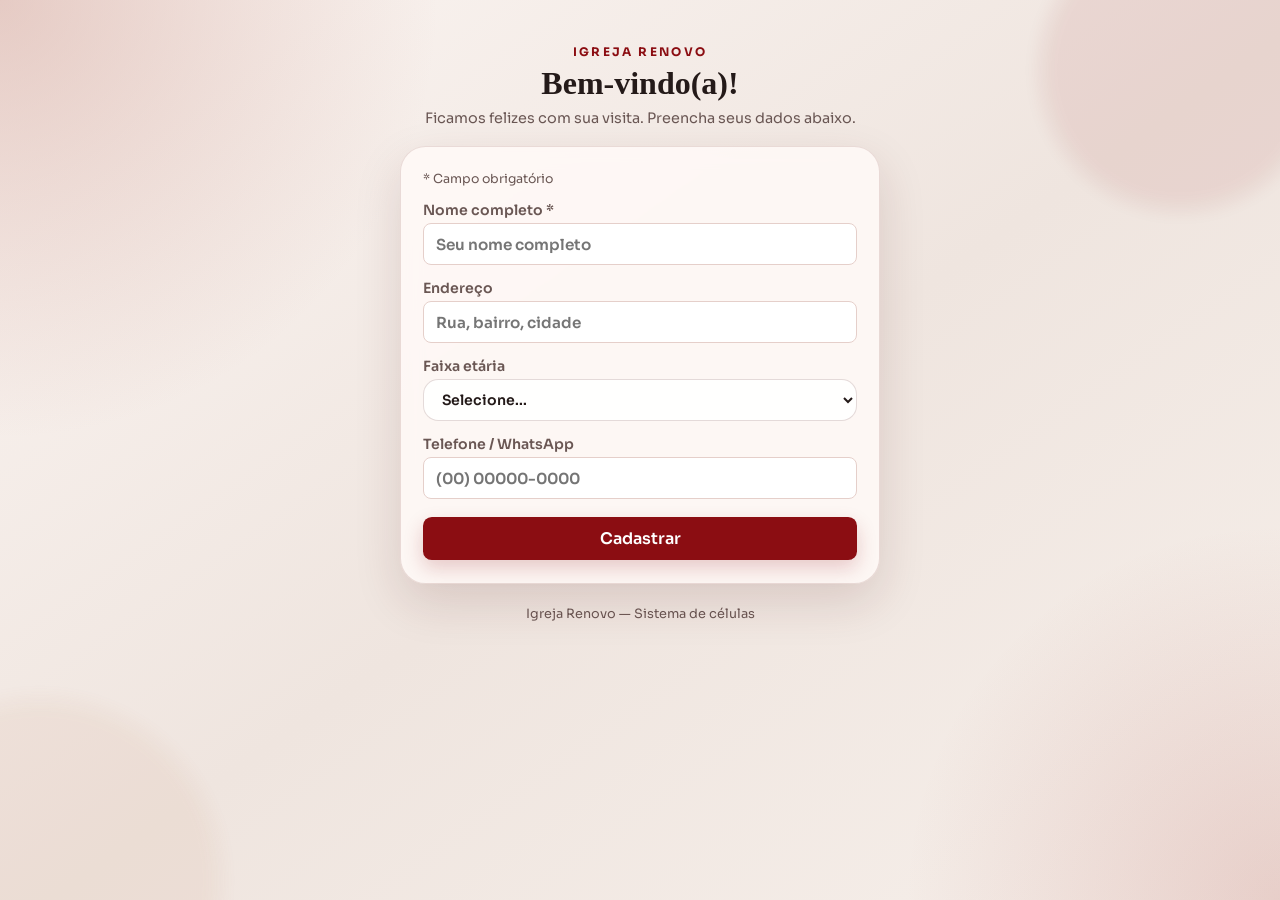
<file: visitantes.html>
﻿<!doctype html>
<html lang="pt-BR">
  <head>
    <meta charset="UTF-8" />
    <meta name="viewport" content="width=device-width, initial-scale=1.0" />
    <title>Cadastro de Visitantes – Igreja Renovo</title>
    <meta name="theme-color" content="#c92f2f" />
    <link rel="icon" type="image/png" href="icon.png" />
    <link rel="apple-touch-icon" href="apple-touch-icon.png" />
    <link rel="manifest" href="manifest.webmanifest" />
    <script src="app-version.js"></script>
    <link rel="stylesheet" href="styles.css" />
    <style>
      .pub-wrap {
        width: min(480px, 92vw);
        margin: 5vh auto 4rem;
        animation: enter 620ms ease both;
      }
      .pub-title {
        font-family: "Fraunces", Georgia, serif;
        font-size: clamp(1.5rem, 4vw, 2rem);
        margin: 0.25rem 0 0.4rem;
        text-align: center;
        color: var(--ink);
      }
      .pub-sub {
        text-align: center;
        color: var(--ink-soft);
        font-size: 0.9rem;
        margin: 0 0 1.2rem;
      }
      .pub-form {
        display: grid;
        gap: 0.85rem;
      }
      .pub-form label {
        display: grid;
        gap: 0.3rem;
        font-size: 0.88rem;
        font-weight: 600;
        color: var(--ink-soft);
      }
      .pub-form input {
        padding: 0.55rem 0.75rem;
        border: 1.5px solid var(--line);
        border-radius: 0.5rem;
        font-size: 0.95rem;
        font-family: inherit;
        background: #fff;
        color: var(--ink);
        width: 100%;
        transition: border-color 0.18s;
      }
      .pub-form input:focus {
        outline: none;
        border-color: var(--brand);
      }
      .pub-form button[type="submit"] {
        background: var(--brand);
        color: #fff;
        border: none;
        border-radius: 0.55rem;
        padding: 0.7rem 1rem;
        font-size: 1rem;
        font-family: inherit;
        font-weight: 600;
        cursor: pointer;
        width: 100%;
        margin-top: 0.3rem;
        transition: background 0.18s;
      }
      .pub-form button[type="submit"]:hover {
        background: var(--brand-strong);
      }
      .form-error {
        color: #b0350e;
        font-size: 0.84rem;
        margin: 0;
        padding: 0.4rem 0.6rem;
        background: #fdf3ef;
        border-radius: 0.4rem;
        border: 1px solid #f4c9b8;
      }
      .pub-success {
        text-align: center;
        padding: 1rem 0;
      }
      .pub-success-icon {
        width: 64px;
        height: 64px;
        border-radius: 50%;
        background: var(--brand);
        color: #fff;
        font-size: 2rem;
        display: flex;
        align-items: center;
        justify-content: center;
        margin: 0 auto 1rem;
      }
      .pub-success h2 {
        font-family: "Fraunces", Georgia, serif;
        margin: 0 0 0.5rem;
        color: var(--ink);
      }
      .pub-success p {
        color: var(--ink-soft);
        margin: 0 0 1.2rem;
        font-size: 0.92rem;
      }
      .pub-success button {
        background: var(--brand);
        color: #fff;
        border: none;
        border-radius: 0.55rem;
        padding: 0.65rem 1.8rem;
        font-size: 0.95rem;
        font-family: inherit;
        font-weight: 600;
        cursor: pointer;
        transition: background 0.18s;
      }
      .pub-success button:hover {
        background: var(--brand-strong);
      }
      .pub-footer {
        text-align: center;
        margin-top: 1.4rem;
        font-size: 0.8rem;
        color: var(--ink-soft);
      }
      .pub-footer a {
        color: var(--brand);
        text-decoration: none;
      }
      .required-note {
        font-size: 0.78rem;
        color: var(--ink-soft);
        font-weight: 400;
        margin-top: 0.1rem;
      }
    </style>
  </head>
  <body>
    <div class="bg-shape bg-shape-1" aria-hidden="true"></div>
    <div class="bg-shape bg-shape-2" aria-hidden="true"></div>

    <main class="pub-wrap">
      <p class="eyebrow" style="text-align:center">Igreja Renovo</p>
      <h1 class="pub-title">Bem-vindo(a)!</h1>
      <p class="pub-sub">Ficamos felizes com sua visita. Preencha seus dados abaixo.</p>

      <div class="auth-card">

        <!-- SUCESSO -->
        <div id="success-state" class="pub-success" hidden>
          <div class="pub-success-icon">✓</div>
          <h2>Cadastro realizado!</h2>
          <p>Obrigado por visitar a Igreja Renovo.<br>Que Deus abençoe você e sua família!</p>
          <button type="button" id="new-registration-btn">Novo cadastro</button>
        </div>

        <!-- FORMULÁRIO -->
        <form id="visitor-reg-form" class="pub-form">
          <p class="required-note">* Campo obrigatório</p>

          <input type="hidden" name="context" value="celula" />

          <label>
            Nome completo *
            <input name="name" required maxlength="100" placeholder="Seu nome completo" autocomplete="name" />
          </label>

          <label>
            Endereço
            <input name="address" maxlength="200" placeholder="Rua, bairro, cidade" autocomplete="street-address" />
          </label>

          <label>
            Faixa etária
            <select name="age">
              <option value="">Selecione...</option>
              <option value="Jovem">Jovem</option>
              <option value="Adulto">Adulto</option>
              <option value="Terceira idade">Terceira idade</option>
            </select>
          </label>

          <label>
            Telefone / WhatsApp
            <input name="phone" maxlength="20" placeholder="(00) 00000-0000" autocomplete="tel" inputmode="tel" />
          </label>

          <p id="reg-error" class="form-error" hidden></p>

          <button type="submit">Cadastrar</button>
        </form>
      </div>

      <p class="pub-footer">Igreja Renovo &mdash; Sistema de células</p>
    </main>

    <script>
      const STORAGE_KEY = "renovo_visitantes_pub_v1";

      function loadList() {
        try { return JSON.parse(localStorage.getItem(STORAGE_KEY) || "[]"); }
        catch { return []; }
      }

      function saveList(list) {
        localStorage.setItem(STORAGE_KEY, JSON.stringify(list));
      }

      const regForm     = document.getElementById("visitor-reg-form");
      const successState = document.getElementById("success-state");
      const newRegBtn   = document.getElementById("new-registration-btn");
      const regError    = document.getElementById("reg-error");

      regForm.addEventListener("submit", (e) => {
        e.preventDefault();
        const fd   = new FormData(regForm);
        const name = String(fd.get("name") || "").trim();
        if (!name) {
          regError.textContent = "Por favor, informe seu nome.";
          regError.hidden = false;
          return;
        }
        regError.hidden = true;

        const entry = {
          id: Date.now().toString(36) + Math.random().toString(36).slice(2, 6),
          name,
          context: "celula",
          address : String(fd.get("address") || "").trim(),
          age     : String(fd.get("age")     || "").trim(),
          phone   : String(fd.get("phone")   || "").trim(),
          registeredAt: new Date().toISOString(),
        };

        const list = loadList();
        list.push(entry);
        saveList(list);

        regForm.hidden    = true;
        successState.hidden = false;
      });

      newRegBtn.addEventListener("click", () => {
        regForm.reset();
        regForm.hidden    = false;
        successState.hidden = true;
        regError.hidden   = true;
      });
    </script>
    <script>
      if ("serviceWorker" in navigator) {
        window.addEventListener("load", () => {
          navigator.serviceWorker.register("./service-worker.js").catch(() => {});
        });
      }
    </script>
  </body>
</html>
</file>
<file: styles.css>
﻿@import url("https://fonts.googleapis.com/css2?family=Sora:wght@400;500;600;700&family=Cormorant+Garamond:wght@600;700&display=swap");

:root {
  --bg-1: #f8f3f1;
  --bg-2: #f1e2dd;
  --surface: #fffaf8;
  --surface-2: #f7eeeb;
  --ink: #241a19;
  --ink-soft: #6a5754;
  --brand: #8b0d12;
  --brand-strong: #63080c;
  --line: #e5cfca;
  --ok: #7a1118;
  --shadow: 0 14px 40px rgba(74, 18, 22, 0.16);
}

* {
  box-sizing: border-box;
}

[hidden] {
  display: none !important;
}

body {
  margin: 0;
  font-family: "Sora", "Segoe UI", sans-serif;
  color: var(--ink);
  background:
    radial-gradient(circle at top left, rgba(204, 152, 141, 0.45), transparent 28%),
    radial-gradient(circle at bottom right, rgba(166, 60, 52, 0.18), transparent 24%),
    linear-gradient(145deg, #fbf5f2, #efe5df 52%, #f6efea);
  min-height: 100vh;
  max-width: 100%;
  overflow-x: hidden;
}

html {
  max-width: 100%;
  overflow-x: hidden;
}

body.modal-open {
  overflow: hidden;
}

.bg-shape {
  position: fixed;
  z-index: -1;
  filter: blur(10px);
  opacity: 0.48;
  border-radius: 999px;
  pointer-events: none;
}

.bg-shape-1 {
  width: 280px;
  height: 280px;
  background: rgba(139, 13, 18, 0.16);
  top: -70px;
  right: -40px;
}

.bg-shape-2 {
  width: 360px;
  height: 360px;
  background: rgba(193, 124, 84, 0.16);
  left: -140px;
  bottom: -160px;
}

.page {
  width: min(1080px, 92vw);
  margin: 0 auto;
  padding: 2rem 0 3.5rem;
  animation: enter 620ms ease both;
}

/* Loading screen */
.loading-screen {
  position: fixed;
  inset: 0;
  background: rgba(246, 239, 234, 0.94);
  backdrop-filter: blur(6px);
  display: grid;
  place-items: center;
  padding: 1.5rem;
  z-index: 9999;
}

.loading-screen[hidden] {
  display: none;
}

.loading-inner {
  width: min(440px, 92vw);
  border: 1px solid rgba(108, 38, 34, 0.14);
  background: rgba(255, 250, 247, 0.86);
  box-shadow: 0 18px 48px rgba(77, 24, 20, 0.14);
  backdrop-filter: blur(10px);
  border-radius: 1.6rem;
  padding: 2rem 1.6rem;
  text-align: center;
  display: flex;
  flex-direction: column;
  align-items: center;
  gap: 0;
}

.loading-title {
  margin: 0.2rem 0 0;
  font-family: "Cormorant Garamond", Georgia, serif;
  font-size: clamp(2rem, 6vw, 2.8rem);
  font-weight: 700;
  color: var(--ink);
}

.loading-logo {
  width: 56px;
  height: 56px;
  border-radius: 0.8rem;
  margin-bottom: 0.6rem;
}

.loading-text {
  font-size: 0.92rem;
  color: var(--ink-soft);
  margin: 0.6rem 0 0;
  line-height: 1.6;
  max-width: 26rem;
}

.loading-spinner {
  width: 40px;
  height: 40px;
  border: 4px solid rgba(139, 13, 18, 0.14);
  border-top-color: var(--brand);
  border-radius: 50%;
  animation: spin 0.8s linear infinite;
  margin: 1.2rem auto 0;
}

.loading-debug {
  max-width: 280px;
  margin: 0.8rem 0 0;
  text-align: center;
  color: var(--brand-strong);
  font-size: 0.82rem;
  line-height: 1.45;
}

@keyframes spin {
  to { transform: rotate(360deg); }
}

.auth-screen {
  position: relative;
  width: 100%;
  min-height: 100vh;
  margin: 0;
  padding: clamp(1.5rem, 4vw, 2.5rem);
  display: grid;
  place-items: center;
  isolation: isolate;
  overflow: hidden;
  animation: enter 620ms ease both;
}

.auth-screen::before {
  content: "";
  position: absolute;
  inset: 0;
  background:
    linear-gradient(180deg, rgba(8, 6, 6, 0.42), rgba(24, 8, 10, 0.78)),
    linear-gradient(135deg, rgba(139, 13, 18, 0.2), rgba(36, 26, 25, 0.25)),
    url("./entrada renovo.png") center / cover no-repeat;
  transform: scale(1.03);
  z-index: -2;
}

.auth-screen::after {
  content: "";
  position: absolute;
  inset: 0;
  background: radial-gradient(circle at center, rgba(255, 255, 255, 0.06), rgba(0, 0, 0, 0.14));
  z-index: -1;
}

/* Home screen – dois cards de navegação */
.home-page .hero h1 {
  font-size: clamp(1.3rem, 3.5vw, 1.9rem);
}

.home-cards {
  display: grid;
  grid-template-columns: 1fr 1fr;
  gap: 1rem;
  margin-top: 1.5rem;
}

@media (max-width: 500px) {
  .home-cards {
    grid-template-columns: 1fr;
  }
}

.home-card {
  display: flex;
  flex-direction: column;
  align-items: flex-start;
  justify-content: flex-end;
  gap: 0.45rem;
  padding: 1.4rem 1.2rem 1.2rem;
  border: 1px solid rgba(122, 76, 70, 0.14);
  border-radius: 1.4rem;
  cursor: pointer;
  background: linear-gradient(155deg, rgba(255, 251, 249, 0.95), rgba(243, 232, 227, 0.92));
  box-shadow: var(--shadow);
  transition: transform 0.15s ease, box-shadow 0.15s ease;
  text-align: left;
  font-family: inherit;
  color: var(--ink);
  min-height: 140px;
}

.home-card:hover {
  transform: translateY(-3px);
  box-shadow: 0 20px 50px rgba(74, 18, 22, 0.22);
}

.home-card-icon {
  font-size: 1.8rem;
  line-height: 1;
  width: 2.4rem;
  height: 2.4rem;
  display: flex;
  align-items: center;
  justify-content: center;
  border-radius: 0.75rem;
  background: rgba(139, 13, 18, 0.1);
  border: 1px solid rgba(139, 13, 18, 0.12);
  margin-bottom: 0.6rem;
}

.home-card strong {
  font-size: 1.2rem;
  font-family: "Cormorant Garamond", Georgia, serif;
  font-weight: 700;
  line-height: 1.1;
}

.home-card small {
  font-size: 0.8rem;
  color: var(--ink-soft);
  line-height: 1.45;
}

.home-card-celulas {
  background: linear-gradient(155deg, rgba(255, 251, 249, 0.95), rgba(242, 228, 226, 0.92));
}

.home-card-visitantes {
  background: linear-gradient(155deg, rgba(255, 251, 249, 0.95), rgba(243, 232, 241, 0.92));
}

/* Visitor reg inline screen */
.visitor-reg-wrap {
  max-width: 480px;
  margin: 0 auto;
}

.pub-form {
  display: grid;
  gap: 0.85rem;
}

.pub-form label {
  display: grid;
  gap: 0.3rem;
  font-size: 0.88rem;
  font-weight: 600;
  color: var(--ink-soft);
}

.pub-form input {
  padding: 0.55rem 0.75rem;
  border: 1.5px solid var(--line);
  border-radius: 0.5rem;
  font-size: 0.95rem;
  font-family: inherit;
  background: #fff;
  color: var(--ink);
  width: 100%;
  transition: border-color 0.18s;
}

.pub-form input:focus {
  outline: none;
  border-color: var(--brand);
}

.pub-form button[type="submit"] {
  background: var(--brand);
  color: #fff;
  border: none;
  border-radius: 0.55rem;
  padding: 0.7rem 1rem;
  font-size: 1rem;
  font-family: inherit;
  font-weight: 600;
  cursor: pointer;
  width: 100%;
  margin-top: 0.3rem;
  transition: background 0.18s;
}

.pub-form button[type="submit"]:hover {
  background: var(--brand-strong);
}

.form-error {
  color: #9d1d24;
  font-size: 0.84rem;
  margin: 0;
  padding: 0.4rem 0.6rem;
  background: #fbe9ea;
  border-radius: 0.4rem;
  border: 1px solid #efc2c6;
}

.pub-success {
  text-align: center;
  padding: 1rem 0;
}

.pub-success-icon {
  width: 64px;
  height: 64px;
  border-radius: 50%;
  background: var(--brand);
  color: #fff;
  font-size: 2rem;
  display: flex;
  align-items: center;
  justify-content: center;
  margin: 0 auto 1rem;
}

.pub-success h2 {
  font-family: "Cormorant Garamond", Georgia, serif;
  margin: 0 0 0.5rem;
  color: var(--ink);
}

.pub-success p {
  color: var(--ink-soft);
  margin: 0 0 1.2rem;
  font-size: 0.92rem;
}

.pub-success button {
  background: var(--brand);
  color: #fff;
  border: none;
  border-radius: 0.55rem;
  padding: 0.65rem 1.8rem;
  font-size: 0.95rem;
  font-family: inherit;
  font-weight: 600;
  cursor: pointer;
  transition: background 0.18s;
}

.pub-success button:hover {
  background: var(--brand-strong);
}

.required-note {
  font-size: 0.78rem;
  color: var(--ink-soft);
  margin: 0;
}

.auth-card {
  border: 1px solid rgba(108, 38, 34, 0.14);
  border-radius: 1.6rem;
  background: rgba(255, 250, 247, 0.86);
  box-shadow: 0 18px 48px rgba(77, 24, 20, 0.14);
  backdrop-filter: blur(10px);
  padding: 1.4rem;
}

.auth-screen .auth-card {
  width: min(480px, 92vw);
  background: rgba(255, 250, 247, 0.52);
  box-shadow: 0 20px 56px rgba(12, 7, 8, 0.28);
  border-color: rgba(255, 255, 255, 0.24);
  backdrop-filter: blur(14px);
}

.auth-form {
  display: grid;
  gap: 0.8rem;
}

.password-wrap {
  position: relative;
  display: flex;
  align-items: center;
}

.password-wrap input {
  flex: 1;
  padding-right: 2.4rem;
}

.eye-btn {
  position: absolute;
  right: 0.5rem;
  background: none;
  border: none;
  cursor: pointer;
  padding: 0.2rem;
  color: var(--ink-soft);
  display: flex;
  align-items: center;
  height: auto;
  min-height: 0;
  line-height: 1;
}

.eye-btn:hover {
  color: var(--brand);
}

.eye-btn.eye-visible svg {
  opacity: 0.4;
}

.register-form {
  margin-top: 0.8rem;
}

.auth-toggle {
  margin-top: 0.8rem;
}

.auth-feedback {
  min-height: 1.1rem;
  margin: 0.8rem 0 0;
  color: var(--brand-strong);
  font-size: 0.9rem;
}

.auth-hint {
  margin: 0.4rem 0 0;
  color: var(--ink-soft);
  font-size: 0.83rem;
}

.hero {
  border: 1px solid rgba(108, 38, 34, 0.14);
  background: rgba(255, 250, 247, 0.86);
  box-shadow: 0 18px 48px rgba(77, 24, 20, 0.14);
  backdrop-filter: blur(10px);
  border-radius: 1.6rem;
  padding: 1.4rem 1.6rem;
  margin-bottom: 1rem;
}

.hero-top-row {
  display: flex;
  justify-content: space-between;
  align-items: center;
  gap: 0.8rem;
}

.eyebrow {
  margin: 0 0 0.4rem;
  color: var(--brand);
  font-size: 0.74rem;
  letter-spacing: 0.2em;
  text-transform: uppercase;
  font-weight: 700;
}

h1,
h2,
h3,
h4 {
  font-family: "Cormorant Garamond", Georgia, serif;
}

h1 {
  margin: 0.2rem 0 0;
  font-size: clamp(1.8rem, 4vw, 3rem);
}

.subtitle {
  margin-top: 0.55rem;
  color: var(--ink-soft);
  max-width: 62ch;
}

.access-strip {
  margin-top: 0.85rem;
  display: grid;
  gap: 0.32rem;
}

.access-badge {
  margin: 0;
  display: inline-flex;
  align-items: center;
  width: fit-content;
  padding: 0.38rem 0.7rem;
  border-radius: 999px;
  border: 1px solid #d9b1b3;
  background: #faecec;
  color: #7a1118;
  font-size: 0.82rem;
  font-weight: 700;
}

.access-note {
  margin: 0;
  color: var(--ink-soft);
  font-size: 0.88rem;
}

.stats {
  display: grid;
  grid-template-columns: repeat(2, minmax(0, 1fr));
  gap: 1rem;
  margin-bottom: 1rem;
}

.stat-card {
  border: 1px solid rgba(122, 76, 70, 0.14);
  background: linear-gradient(160deg, rgba(255, 255, 255, 0.78), rgba(248, 235, 229, 0.9));
  box-shadow: var(--shadow);
  border-radius: 1rem;
}

.panel {
  border: 1px solid rgba(108, 38, 34, 0.14);
  background: rgba(255, 250, 247, 0.86);
  box-shadow: 0 18px 48px rgba(77, 24, 20, 0.14);
  backdrop-filter: blur(10px);
  border-radius: 1.2rem;
}

.stat-card {
  padding: 1rem 1.1rem;
}

.stat-card p {
  margin: 0;
  color: var(--ink-soft);
  font-size: 0.8rem;
}

.stat-card strong {
  display: block;
  margin-top: 0.35rem;
  font-size: 2.2rem;
  font-family: "Cormorant Garamond", Georgia, serif;
  color: var(--brand-strong);
}

.action-cards {
  display: grid;
  grid-template-columns: 1fr 1fr;
  gap: 0.8rem;
  margin-bottom: 1rem;
}

.action-card {
  height: auto;
  min-height: 110px;
  border: 1px solid rgba(122, 76, 70, 0.14);
  border-radius: 1.15rem;
  background: linear-gradient(155deg, rgba(255, 251, 249, 0.95), rgba(243, 232, 227, 0.92));
  box-shadow: var(--shadow);
  padding: 1rem;
  display: flex;
  align-items: flex-start;
  gap: 0.85rem;
  text-align: left;
  color: var(--ink);
  cursor: pointer;
  font-family: inherit;
  transition: transform 150ms ease, box-shadow 150ms ease;
}

.action-card:hover {
  transform: translateY(-2px);
  box-shadow: 0 20px 50px rgba(74, 18, 22, 0.22);
}

.action-icon {
  width: 2.2rem;
  height: 2.2rem;
  min-width: 2.2rem;
  display: inline-flex;
  align-items: center;
  justify-content: center;
  border-radius: 0.75rem;
  background: rgba(139, 13, 18, 0.1);
  border: 1px solid rgba(139, 13, 18, 0.12);
  color: var(--brand-strong);
  font-size: 1.1rem;
  font-weight: 700;
}

.action-content {
  display: grid;
  gap: 0.3rem;
}

.action-content strong {
  font-size: 1.15rem;
  font-family: "Cormorant Garamond", Georgia, serif;
  font-weight: 700;
  line-height: 1.1;
}

.action-content small {
  color: var(--ink-soft);
  line-height: 1.45;
  font-size: 0.82rem;
}

.action-card-member { background: linear-gradient(155deg, rgba(255, 251, 249, 0.95), rgba(242, 231, 229, 0.92)); }
.action-card-cells  { background: linear-gradient(155deg, rgba(255, 251, 249, 0.95), rgba(244, 234, 231, 0.92)); }
.action-card-report { background: linear-gradient(155deg, rgba(255, 251, 249, 0.95), rgba(242, 228, 226, 0.92)); }
.action-card-access { background: linear-gradient(155deg, rgba(255, 251, 249, 0.95), rgba(239, 232, 246, 0.92)); }
.action-card-visitantes { background: linear-gradient(155deg, rgba(255, 251, 249, 0.95), rgba(243, 232, 241, 0.92)); }
.action-card-studies { background: linear-gradient(155deg, rgba(255, 251, 249, 0.95), rgba(244, 229, 230, 0.92)); }

/* Visitantes modal */
.visitantes-toolbar {
  display: flex;
  align-items: center;
  gap: 0.6rem;
  flex-wrap: wrap;
  margin-bottom: 0.75rem;
}

.visitantes-search {
  flex: 1;
  min-width: 160px;
  padding: 0.45rem 0.7rem;
  border: 1.5px solid var(--line);
  border-radius: 0.5rem;
  font-size: 0.88rem;
  font-family: inherit;
  background: #fff;
  color: var(--ink);
}

.visitantes-search:focus {
  outline: none;
  border-color: var(--brand);
}

.visitantes-count {
  font-size: 0.82rem;
  color: var(--ink-soft);
  white-space: nowrap;
}

.visitantes-list {
  display: grid;
  gap: 0.5rem;
  max-height: 60vh;
  overflow-y: auto;
}

.visitante-entry {
  display: flex;
  justify-content: space-between;
  align-items: flex-start;
  gap: 0.5rem;
  padding: 0.6rem 0.75rem;
  border: 1px solid var(--line);
  border-radius: 0.55rem;
  background: var(--surface);
}

.visitante-info {
  display: flex;
  flex-direction: column;
  gap: 0.2rem;
  flex: 1;
  min-width: 0;
}

.visitante-name {
  font-weight: 600;
  color: var(--ink);
  font-size: 0.95rem;
}

.visitante-details {
  display: flex;
  flex-wrap: wrap;
  gap: 0.35rem 0.75rem;
  font-size: 0.78rem;
  color: var(--ink-soft);
}

.visitante-date {
  color: var(--ink-soft);
  font-size: 0.76rem;
}

.visitante-recurring,
.visitante-member-badge,
.visitante-cell-badge {
  display: inline-flex;
  align-items: center;
  width: fit-content;
  padding: 0.18rem 0.5rem;
  border-radius: 999px;
  font-size: 0.74rem;
  font-weight: 600;
}

.visitante-recurring {
  background: rgba(139, 13, 18, 0.08);
  color: var(--brand-strong);
}

.visitante-member-badge {
  background: rgba(45, 138, 94, 0.12);
  color: #2d6a4f;
}

.visitante-cell-badge {
  background: rgba(72, 94, 144, 0.12);
  color: #43557c;
}

.visitante-actions {
  display: flex;
  flex-wrap: wrap;
  justify-content: flex-end;
  gap: 0.45rem;
  flex-shrink: 0;
}

.visitante-delete-btn {
  color: #9d1d24;
  border-color: #efc2c6;
  flex-shrink: 0;
}

.visitantes-empty {
  text-align: center;
  color: var(--ink-soft);
  padding: 2rem 0;
  font-size: 0.9rem;
}

.panel {
  padding: 0;
  overflow: hidden;
  border-radius: 1.2rem;
}

.panel-head {
  display: flex;
  flex-direction: row;
  align-items: center;
  justify-content: space-between;
  gap: 0.7rem;
  padding: 0.9rem 1rem;
  background: linear-gradient(135deg, rgba(139, 13, 18, 0.9), rgba(93, 8, 12, 0.92));
  border-radius: 1.1rem 1.1rem 0 0;
  cursor: pointer;
  user-select: none;
}

.panel-head-content {
  display: flex;
  flex-direction: column;
  gap: 0.2rem;
}

.panel-head h2 {
  margin: 0;
  font-size: 1.25rem;
  color: #fff2f2;
  font-family: "Cormorant Garamond", Georgia, serif;
  font-weight: 700;
}

.panel-sub {
  margin: 0;
  color: rgba(255, 226, 226, 0.86);
  font-size: 0.86rem;
}

.panel-body {
  padding: 1rem;
}

.toggle-icon {
  font-size: 1.1rem;
  line-height: 1;
  flex-shrink: 0;
  transition: transform 0.2s ease;
}

.panel-head .toggle-icon {
  color: rgba(255, 232, 232, 0.92);
}

.cell-head .toggle-icon {
  color: var(--ink-soft);
  font-size: 1rem;
}

.panel.collapsed .toggle-icon,
.cell-card.collapsed .toggle-icon {
  transform: rotate(-90deg);
}

.panel.collapsed .panel-body {
  display: none;
}

.cell-card.collapsed .cell-body {
  display: none;
}

.cell-actions {
  display: flex;
  justify-content: flex-end;
  margin: 0.1rem 0 0.6rem;
}

form {
  display: grid;
  gap: 0.8rem;
}

label {
  display: grid;
  gap: 0.35rem;
  font-size: 0.92rem;
  color: var(--ink-soft);
}

input,
select,
button {
  font: inherit;
}

input,
select,
textarea {
  height: 2.6rem;
  border: 1px solid rgba(122, 76, 70, 0.2);
  border-radius: 0.95rem;
  padding: 0 0.85rem;
  background: rgba(255, 255, 255, 0.84);
  color: var(--ink);
}

input[type="checkbox"],
input[type="radio"] {
  height: auto;
  border: revert;
  border-radius: revert;
  padding: revert;
  background: revert;
}

input:focus,
select:focus,
textarea:focus {
  outline: 2px solid rgba(139, 13, 18, 0.14);
  border-color: rgba(139, 13, 18, 0.3);
}

textarea {
  min-height: 5.6rem;
  height: auto;
  padding-top: 0.65rem;
  padding-bottom: 0.65rem;
  resize: vertical;
}

button {
  height: 2.7rem;
  border: 0;
  border-radius: 999px;
  background: linear-gradient(135deg, var(--brand), var(--brand-strong));
  color: #fff5f5;
  font-weight: 600;
  cursor: pointer;
  transition: transform 140ms ease, box-shadow 140ms ease;
  box-shadow: 0 8px 20px rgba(139, 13, 18, 0.2);
}

button:hover {
  transform: translateY(-1px);
  box-shadow: 0 12px 28px rgba(139, 13, 18, 0.3);
}

.cells-list {
  display: grid;
  gap: 0.8rem;
}

.cell-card {
  border: 1px solid rgba(122, 76, 70, 0.12);
  background: rgba(255, 251, 249, 0.96);
  border-radius: 1rem;
  padding: 0.9rem;
  animation: card-in 320ms ease both;
}

.cell-head {
  display: flex;
  justify-content: space-between;
  align-items: start;
  gap: 1rem;
  cursor: pointer;
  user-select: none;
}

.cell-name {
  margin: 0;
  font-weight: 700;
  font-size: 1.1rem;
}

.cell-meta {
  margin: 0.3rem 0 0;
  color: var(--ink-soft);
  font-size: 0.9rem;
}

.members {
  margin: 0.7rem 0 0;
  padding-left: 1rem;
}

.members li {
  margin-bottom: 0.32rem;
}

.member-item {
  display: flex;
  align-items: center;
  gap: 0.4rem;
}

.member-delete-btn {
  margin-left: auto;
  padding: 0 0.3rem;
  font-size: 0.7rem;
  line-height: 1.4;
  opacity: 0.5;
  flex-shrink: 0;
}

.member-delete-btn:hover {
  opacity: 1;
}

.empty {
  padding: 0.9rem;
  border: 1px dashed var(--line);
  border-radius: 0.8rem;
  color: var(--ink-soft);
  background: #fff7f4;
}

.report-panel {
  margin-top: 1rem;
}


.report-grid {
  display: grid;
  grid-template-columns: 1.2fr 1fr;
  gap: 1rem;
  align-items: start;
}

.report-grid > *,
.access-grid > *,
.studies-grid > * {
  min-width: 0;
}

.report-form {
  gap: 0.95rem;
}

.report-mode-note {
  margin: 0.35rem 0 0;
  color: var(--ink-soft);
  font-size: 0.86rem;
}

.report-form.readonly input:not([type="checkbox"]),
.report-form.readonly select,
.report-form.readonly textarea {
  background: #fbf3f1;
  color: #806663;
}

.attendance-box {
  border: 1px solid var(--line);
  border-radius: 0.85rem;
  background: var(--surface-2);
  padding: 0.75rem;
}

.attendance-head {
  display: flex;
  justify-content: space-between;
  align-items: center;
  gap: 0.65rem;
  margin-bottom: 0.55rem;
}

.attendance-head p {
  margin: 0;
  font-weight: 700;
  color: var(--ink);
}

.attendance-actions {
  display: flex;
  gap: 0.45rem;
}

.ghost-btn {
  height: 2.4rem;
  background: rgba(255, 250, 247, 0.88);
  color: var(--brand-strong);
  border: 1px solid rgba(122, 76, 70, 0.18);
  border-radius: 999px;
  padding: 0 0.9rem;
  font-size: 0.88rem;
  font-weight: 600;
  box-shadow: none;
}

.ghost-btn:hover {
  background: #faecec;
  transform: translateY(-1px);
}

.compact-btn {
  height: 2rem;
  padding-inline: 0.75rem;
}

.attendance-list {
  display: grid;
  gap: 0.42rem;
  max-height: 220px;
  overflow-y: auto;
  padding-right: 0.3rem;
}

.attendance-item {
  display: flex;
  align-items: center;
  gap: 0.5rem;
  border: 1px solid #e4cfca;
  border-radius: 0.6rem;
  background: #fff8f6;
  padding: 0.45rem 0.52rem;
}

.attendance-item input {
  width: 1rem;
  height: 1rem;
}

.attendance-empty {
  color: var(--ink-soft);
  font-size: 0.9rem;
  margin: 0;
}

.report-fields-grid {
  display: grid;
  grid-template-columns: repeat(2, minmax(0, 1fr));
  gap: 0.7rem;
}

.yn-field {
  border: 1px solid var(--line);
  border-radius: 0.6rem;
  padding: 0.6rem 0.75rem;
  background: var(--surface);
  display: flex;
  flex-direction: column;
  gap: 0.5rem;
}
.yn-field-head {
  display: flex;
  align-items: center;
  justify-content: space-between;
}
.yn-field-label {
  font-size: 0.88rem;
  font-weight: 600;
  color: var(--ink);
}
.yn-toggle {
  display: flex;
  gap: 0.4rem;
}
.yn-option {
  display: flex;
  align-items: center;
  gap: 0.3rem;
  font-size: 0.88rem;
  cursor: pointer;
  padding: 0.2rem 0.6rem;
  border-radius: 999px;
  border: 1px solid var(--line);
  background: var(--bg);
  color: var(--ink-soft);
  font-weight: 500;
  white-space: nowrap;
  transition: background 0.14s, color 0.14s, border-color 0.14s;
}
.yn-option:has(input:checked) {
  background: var(--brand);
  color: #fff;
  border-color: var(--brand);
}
.yn-option input[type="radio"] { display: none; }
.foods-item-row {
  display: flex;
  gap: 0.4rem;
  align-items: center;
  margin-bottom: 0.35rem;
}
.foods-item-row input {
  flex: 1;
  min-width: 0;
}
.foods-item-row input.foods-qty {
  flex: 0 0 5.5rem;
}
.foods-remove-btn {
  background: none;
  border: none;
  cursor: pointer;
  color: var(--ink-soft);
  font-size: 1.1rem;
  padding: 0 0.2rem;
  line-height: 1;
}
.foods-remove-btn:hover { color: var(--brand); }

.visitors-section {
  border: 1px solid var(--line);
  border-radius: 0.6rem;
  padding: 0.6rem 0.75rem;
  background: var(--surface);
}

.visitors-section-head {
  display: flex;
  justify-content: space-between;
  align-items: center;
  margin-bottom: 0.4rem;
}

.visitors-section-label {
  font-size: 0.88rem;
  font-weight: 600;
  color: var(--ink);
}

.small-btn {
  font-size: 0.8rem;
  padding: 0.2rem 0.6rem;
}

.visitor-entry {
  display: flex;
  justify-content: space-between;
  align-items: flex-start;
  padding: 0.35rem 0;
  border-bottom: 1px solid var(--line);
  font-size: 0.85rem;
  gap: 0.5rem;
}

.visitor-entry:last-child {
  border-bottom: none;
}

.visitor-entry-info {
  display: flex;
  flex-direction: column;
  gap: 0.1rem;
}

.visitor-entry-name {
  font-weight: 600;
  color: var(--ink);
}

.visitor-entry-detail {
  color: var(--ink-soft);
  font-size: 0.78rem;
}

.visitor-remove-btn {
  background: none;
  border: none;
  cursor: pointer;
  color: var(--ink-soft);
  font-size: 1rem;
  padding: 0;
  line-height: 1;
  min-height: 0;
  height: auto;
  flex-shrink: 0;
}

.visitor-remove-btn:hover {
  color: #c0392b;
}

.visitor-form-fields {
  display: grid;
  gap: 0.4rem;
  margin-top: 0.5rem;
}

.visitor-form-fields input {
  width: 100%;
  box-sizing: border-box;
}

.visitor-form-actions {
  display: flex;
  gap: 0.5rem;
  margin-top: 0.4rem;
}

.images-section {
  border: 1px solid var(--line);
  border-radius: 0.6rem;
  padding: 0.55rem 0.7rem;
  margin-bottom: 0.6rem;
}

.images-section-head {
  display: flex;
  align-items: center;
  gap: 0.5rem;
  flex-wrap: wrap;
}

.images-section-label {
  font-size: 0.88rem;
  font-weight: 600;
  flex: 1;
}

.images-count {
  font-size: 0.78rem;
  color: var(--ink-soft);
}

.images-grid {
  display: flex;
  flex-wrap: wrap;
  gap: 0.5rem;
  margin-top: 0.45rem;
}

.image-thumb-wrap {
  position: relative;
  width: 72px;
  height: 72px;
  border-radius: 0.4rem;
  overflow: hidden;
  border: 1px solid var(--line);
}

.image-thumb {
  width: 100%;
  height: 100%;
  object-fit: cover;
  display: block;
  cursor: pointer;
}

.image-remove-btn {
  position: absolute;
  top: 2px;
  right: 2px;
  background: rgba(0,0,0,0.55);
  color: #fff;
  border: none;
  border-radius: 50%;
  width: 20px;
  height: 20px;
  font-size: 0.7rem;
  cursor: pointer;
  display: flex;
  align-items: center;
  justify-content: center;
  line-height: 1;
  padding: 0;
}

.image-remove-btn:hover {
  background: rgba(180,0,0,0.8);
}

.report-images-gallery {
  display: flex;
  flex-wrap: wrap;
  gap: 0.5rem;
  margin-bottom: 0.7rem;
}

.report-images-gallery .image-thumb-wrap {
  width: 88px;
  height: 88px;
}

.image-download-btn {
  position: absolute;
  bottom: 4px;
  right: 4px;
  width: 26px;
  height: 26px;
  border-radius: 50%;
  background: rgba(0,0,0,0.55);
  color: #fff;
  font-size: 0.8rem;
  display: flex;
  align-items: center;
  justify-content: center;
  text-decoration: none;
  opacity: 0;
  transition: opacity 0.15s;
}

.image-thumb-wrap:hover .image-download-btn {
  opacity: 1;
}

/* lightbox overlay */
.img-lightbox {
  position: fixed;
  inset: 0;
  background: rgba(0,0,0,0.82);
  display: flex;
  align-items: center;
  justify-content: center;
  z-index: 9999;
  cursor: zoom-out;
}

.img-lightbox img {
  max-width: 92vw;
  max-height: 88vh;
  border-radius: 0.5rem;
  box-shadow: 0 4px 32px rgba(0,0,0,0.5);
}

.report-output-box {
  border: 1px solid var(--line);
  border-radius: 0.92rem;
  background: #fdf5f3;
  padding: 0.8rem;
  min-width: 0;
}

.report-output-box h4 {
  margin: 0;
  font-family: "Cormorant Garamond", Georgia, serif;
}

.report-averages-box {
  border: 1px solid var(--line);
  border-radius: 0.82rem;
  background: #fffbfa;
  padding: 0.7rem;
  margin-bottom: 0.75rem;
}

.report-averages-grid {
  display: grid;
  grid-template-columns: 1fr 1fr;
  gap: 0.65rem;
  margin-top: 0.6rem;
}

.mini-chart-card {
  border: 1px solid #e7d7d2;
  border-radius: 0.72rem;
  background: #fff;
  padding: 0.55rem;
}

.mini-chart-card p {
  margin: 0 0 0.35rem;
  font-size: 0.88rem;
  color: var(--ink-soft);
}

.mini-chart-card canvas {
  display: block;
  margin: 0 auto;
}

.report-history-box {
  border: 1px solid var(--line);
  border-radius: 0.82rem;
  background: #fffbfa;
  padding: 0.7rem;
  margin-bottom: 0.75rem;
}

.report-history-head {
  display: flex;
  align-items: baseline;
  justify-content: space-between;
  gap: 0.6rem;
}

.report-history-head p {
  margin: 0;
  font-size: 0.8rem;
  color: var(--ink-soft);
}

#report-line-chart {
  display: block;
  width: 100%;
  max-width: 100%;
  height: auto;
  margin: 0.5rem 0 0.2rem;
  border-radius: 0.5rem;
}

.report-history-list {
  display: grid;
  gap: 0.45rem;
  margin-top: 0.55rem;
  max-height: 220px;
  overflow-y: auto;
  padding-right: 0.22rem;
}

.history-item-row {
  display: flex;
  align-items: center;
  gap: 0.4rem;
}

.history-item-row.active .history-item {
  border-color: #c79a9e;
  background: #faecec;
}

.history-item {
  flex: 1;
  height: auto;
  min-height: 0;
  border: 1px solid #e6d4cf;
  border-radius: 0.62rem;
  background: #fff;
  padding: 0.48rem 0.56rem;
  text-align: left;
  color: var(--ink);
  display: grid;
  gap: 0.15rem;
}

.history-item strong {
  font-size: 0.9rem;
}

.history-item small {
  color: var(--ink-soft);
}

.history-item.active {
  border-color: #c79a9e;
  background: #faecec;
}

.report-delete-btn {
  flex-shrink: 0;
  width: 2rem;
  height: 2rem;
  border: none;
  border-radius: 50%;
  background: transparent;
  color: #b94a48;
  font-size: 0.85rem;
  cursor: pointer;
  display: flex;
  align-items: center;
  justify-content: center;
}

.report-delete-btn:hover {
  background: #fdecea;
}

.access-grid {
  display: grid;
  grid-template-columns: 1fr 1.2fr;
  gap: 1rem;
  align-items: start;
}

.studies-grid {
  display: grid;
  grid-template-columns: 1fr 1.3fr;
  gap: 1rem;
  align-items: start;
}

.studies-form-wrap,
.studies-list-wrap {
  border: 1px solid var(--line);
  border-radius: 0.9rem;
  background: #fdf5f2;
  padding: 0.85rem;
}

.studies-form {
  display: grid;
  gap: 0.75rem;
}

.studies-list-head {
  display: flex;
  align-items: baseline;
  justify-content: space-between;
  gap: 0.6rem;
  margin-bottom: 0.7rem;
}

.studies-list-head h3 {
  margin: 0;
  font-family: "Cormorant Garamond", Georgia, serif;
}

.studies-list-head p {
  margin: 0;
  color: var(--ink-soft);
  font-size: 0.84rem;
}

.studies-list {
  display: grid;
  gap: 0.65rem;
  max-height: 66vh;
  overflow-y: auto;
  padding-right: 0.25rem;
}

.study-item {
  border: 1px solid var(--line);
  border-radius: 0.8rem;
  background: #fff;
  padding: 0.72rem;
  display: grid;
  gap: 0.5rem;
}

.study-item h4 {
  margin: 0;
  font-family: "Cormorant Garamond", Georgia, serif;
  font-size: 1.05rem;
}

.study-item-desc {
  margin: 0.15rem 0 0;
  color: var(--ink-soft);
  font-size: 0.9rem;
  line-height: 1.35;
}

.study-item-meta {
  margin: 0.3rem 0 0;
  color: var(--ink-soft);
  font-size: 0.8rem;
}

.study-item-actions {
  display: flex;
  flex-wrap: wrap;
  gap: 0.4rem;
}

.access-form {
  border: 1px solid var(--line);
  border-radius: 0.9rem;
  background: #fdf5f2;
  padding: 0.85rem;
}

.access-form-actions {
  display: flex;
  gap: 0.55rem;
  flex-wrap: wrap;
}

.access-feedback {
  min-height: 1.1rem;
  margin: 0;
  color: var(--brand-strong);
  font-size: 0.9rem;
}

.access-users-box {
  border: 1px solid var(--line);
  border-radius: 0.9rem;
  background: #fdf5f2;
  padding: 0.85rem;
}

.access-users-head {
  display: flex;
  align-items: center;
  justify-content: space-between;
  gap: 0.7rem;
  margin-bottom: 0.75rem;
}

.access-users-head h3 {
  margin: 0;
  font-family: "Cormorant Garamond", Georgia, serif;
}

.access-users-list {
  display: grid;
  gap: 0.65rem;
  max-height: 66vh;
  overflow-y: auto;
  padding-right: 0.25rem;
}

.access-user-item {
  border: 1px solid var(--line);
  border-radius: 0.8rem;
  background: #fff;
  padding: 0.7rem;
  display: grid;
  gap: 0.45rem;
}

.access-user-main {
  display: flex;
  align-items: baseline;
  justify-content: space-between;
  gap: 0.8rem;
}

.access-user-name {
  margin: 0;
  font-weight: 700;
}

.access-user-role {
  margin: 0;
  color: var(--ink-soft);
  font-size: 0.82rem;
  border: 1px solid #e0c8c9;
  border-radius: 999px;
  background: #faefef;
  padding: 0.14rem 0.5rem;
  white-space: nowrap;
}

.access-user-meta {
  margin: 0;
  color: var(--ink-soft);
  font-size: 0.88rem;
}

.access-user-actions {
  display: flex;
  flex-wrap: wrap;
  gap: 0.4rem;
}

.tiny-btn {
  height: 2rem;
  padding: 0 0.6rem;
  border-radius: 0.55rem;
  font-size: 0.83rem;
}

.danger-btn {
  border-color: #d9a8ab;
  color: #8a1b22;
}

.danger-btn:hover {
  background: #fbe8e9;
}

.modal-backdrop[hidden] {
  display: none;
}

.modal-backdrop {
  position: fixed;
  inset: 0;
  z-index: 50;
  background: rgba(49, 15, 17, 0.44);
  backdrop-filter: blur(2px);
  display: flex;
  justify-content: center;
  align-items: center;
  padding: 1rem;
}

.modal-card {
  width: min(620px, calc(100vw - 2rem));
  max-width: 100%;
  max-height: 92vh;
  overflow: auto;
  overflow-x: hidden;
  border: 1px solid rgba(108, 38, 34, 0.14);
  border-radius: 1.4rem;
  background: rgba(255, 250, 247, 0.96);
  box-shadow: 0 24px 64px rgba(77, 24, 20, 0.18);
  backdrop-filter: blur(12px);
  padding: 1.2rem;
}

.modal-card-wide {
  width: min(980px, calc(100vw - 2rem));
}

.modal-card-xl {
  width: min(1140px, calc(100vw - 2rem));
}

.modal-head {
  display: flex;
  justify-content: space-between;
  align-items: center;
  gap: 0.7rem;
  margin-bottom: 0.6rem;
}

.modal-head h2 {
  margin: 0;
}

.modal-head > * {
  min-width: 0;
}

.modal-head .panel-sub {
  color: var(--ink-soft);
  margin-top: 0.2rem;
  max-width: 100%;
}

.modal-close {
  flex-shrink: 0;
  max-width: 100%;
  align-self: flex-start;
}

#report-chart-wrap {
  margin-bottom: 0.8rem;
}

#report-chart {
  display: block;
  max-width: 100%;
  height: auto;
  margin: 0 auto;
}

.chart-legend {
  display: flex;
  flex-wrap: wrap;
  gap: 0.3rem 0.9rem;
  justify-content: center;
  margin-top: 0.5rem;
}

.chart-legend-item {
  display: flex;
  align-items: center;
  gap: 0.35rem;
  font-size: 0.83rem;
  color: var(--ink-soft);
}

.chart-legend-dot {
  width: 10px;
  height: 10px;
  border-radius: 50%;
  flex-shrink: 0;
}

.report-output-head {
  display: flex;
  justify-content: space-between;
  align-items: center;
  gap: 0.6rem;
  margin-bottom: 0.6rem;
}

.report-output-head h3 {
  margin: 0;
  font-family: "Cormorant Garamond", Georgia, serif;
  font-size: 1.15rem;
}

#report-output {
  width: 100%;
  max-width: 100%;
  min-height: 520px;
  font-family: "Sora", "Segoe UI", sans-serif;
  background: #fff;
}

#cell-average-chart,
#overall-average-chart {
  max-width: 100%;
  height: auto;
}

@keyframes enter {
  from {
    opacity: 0;
    transform: translateY(16px);
  }
  to {
    opacity: 1;
    transform: translateY(0);
  }
}

@keyframes card-in {
  from {
    opacity: 0;
    transform: translateY(8px);
  }
  to {
    opacity: 1;
    transform: translateY(0);
  }
}

.install-page {
  width: min(720px, 92vw);
  margin: 4.5vh auto 2rem;
  padding: 1.5rem 1rem 2.1rem;
  border: 1.5px solid var(--line);
  border-radius: 1.1rem;
  background: var(--surface);
  box-shadow: var(--shadow);
  text-align: center;
  animation: enter 620ms ease both;
}

.install-logo {
  width: min(340px, 84vw);
  max-width: 100%;
  border-radius: 0.9rem;
  border: 1px solid #ead6d1;
  margin: 0 auto 1rem;
  display: block;
  background: #fff;
}

.install-btn {
  border: 0;
  border-radius: 0.65rem;
  background: var(--brand);
  color: #fff;
  font: inherit;
  font-weight: 700;
  padding: 0.78rem 1.25rem;
  margin-top: 0.5rem;
  cursor: pointer;
  box-shadow: 0 8px 22px rgba(107, 17, 23, 0.28);
}

.install-btn:hover {
  background: var(--brand-strong);
}

.install-btn-pulse {
  animation: install-pulse 1.25s ease-in-out infinite;
}

@keyframes install-pulse {
  0% {
    transform: scale(1);
    box-shadow: 0 8px 22px rgba(107, 17, 23, 0.28);
  }
  50% {
    transform: scale(1.03);
    box-shadow: 0 14px 30px rgba(107, 17, 23, 0.4);
  }
  100% {
    transform: scale(1);
    box-shadow: 0 8px 22px rgba(107, 17, 23, 0.28);
  }
}

@media (max-width: 900px) {
  .stats,
  .action-cards {
    grid-template-columns: 1fr;
  }

  .report-grid {
    grid-template-columns: 1fr;
  }

  .access-grid {
    grid-template-columns: 1fr;
  }

  .studies-grid {
    grid-template-columns: 1fr;
  }

  .report-fields-grid {
    grid-template-columns: 1fr;
  }

  .report-averages-grid {
    grid-template-columns: 1fr;
  }

  #report-output {
    min-height: 400px;
  }
}

/* ── Modulo de acompanhamento ────────────────────────────────────────────────── */

.tracking-section {
  margin-top: 2rem;
}

.tracking-title {
  font-family: "Cormorant Garamond", Georgia, serif;
  font-size: clamp(1.3rem, 3vw, 1.8rem);
  font-weight: 700;
  margin: 0 0 1rem;
  color: var(--ink);
}

.tracking-grid {
  display: grid;
  grid-template-columns: repeat(auto-fill, minmax(280px, 1fr));
  gap: 1rem;
}

.tracking-card {
  background: linear-gradient(155deg, rgba(255, 251, 249, 0.95), rgba(243, 232, 227, 0.92));
  border: 1px solid rgba(122, 76, 70, 0.14);
  border-radius: 1.2rem;
  padding: 1.2rem;
  box-shadow: var(--shadow);
}

.tracking-card-full {
  grid-column: 1 / -1;
}

.tracking-card-title {
  font-family: "Cormorant Garamond", Georgia, serif;
  font-size: 1.1rem;
  font-weight: 700;
  margin: 0 0 0.85rem;
  color: var(--ink);
  display: flex;
  align-items: center;
  gap: 0.5rem;
}

.tracking-stats-row {
  display: flex;
  gap: 1.4rem;
  margin-bottom: 0.5rem;
}

.tracking-stat {
  display: flex;
  flex-direction: column;
  gap: 0.1rem;
}

.tracking-stat strong {
  font-size: 1.7rem;
  font-family: "Cormorant Garamond", Georgia, serif;
  font-weight: 700;
  color: var(--ink);
  line-height: 1;
}

.tracking-stat span {
  font-size: 0.72rem;
  color: var(--ink-soft);
}

.tracking-meta {
  font-size: 0.8rem;
  color: var(--ink-soft);
  margin: 0.4rem 0 0;
}

.tracking-member-list,
.tracking-history-list {
  display: flex;
  flex-direction: column;
  gap: 0;
}

.tracking-member-row,
.tracking-history-row {
  display: flex;
  justify-content: space-between;
  align-items: center;
  gap: 0.5rem;
  font-size: 0.85rem;
  padding: 0.35rem 0;
  border-bottom: 1px solid var(--line);
}

.tracking-member-row:last-child,
.tracking-history-row:last-child {
  border-bottom: none;
}

.tracking-badge {
  font-size: 0.72rem;
  font-weight: 600;
  padding: 0.18rem 0.5rem;
  border-radius: 999px;
  white-space: nowrap;
  flex-shrink: 0;
}

.badge-ok    { background: #dff4ea; color: #1e6e41; }
.badge-warn  { background: #fef3d7; color: #8a5c00; }
.badge-danger{ background: #fde8e8; color: #8b1a1a; }
.badge-neutral{ background: var(--surface-2); color: var(--ink-soft); }

/* Health chips */
.health-chip {
  display: inline-block;
  font-size: 0.72rem;
  font-weight: 600;
  padding: 0.18rem 0.55rem;
  border-radius: 999px;
  white-space: nowrap;
}

.health-ok     { background: #dff4ea; color: #1e6e41; }
.health-warn   { background: #fef3d7; color: #8a5c00; }
.health-danger { background: #fde8e8; color: #8b1a1a; }
.health-neutral{ background: var(--surface-2); color: var(--ink-soft); }

/* Cell list – coordinator */
.tracking-cell-list {
  display: flex;
  flex-direction: column;
}

.tracking-cell-row {
  display: flex;
  justify-content: space-between;
  align-items: center;
  gap: 1rem;
  padding: 0.6rem 0;
  border-bottom: 1px solid var(--line);
  font-size: 0.88rem;
}

.tracking-cell-row:last-child { border-bottom: none; }

.tracking-cell-info {
  display: flex;
  flex-direction: column;
  gap: 0.12rem;
}

.tracking-cell-info strong { font-size: 0.95rem; }
.tracking-cell-info span   { font-size: 0.75rem; color: var(--ink-soft); }

.tracking-cell-right {
  display: flex;
  align-items: center;
  gap: 0.5rem;
  flex-shrink: 0;
}

/* Alert count badge */
.alert-count {
  display: inline-flex;
  align-items: center;
  justify-content: center;
  min-width: 1.35rem;
  height: 1.35rem;
  padding: 0 0.35rem;
  background: #b33030;
  color: #fff;
  font-size: 0.7rem;
  font-weight: 700;
  border-radius: 999px;
}

/* Alert list */
.alert-list {
  display: flex;
  flex-direction: column;
  gap: 0.65rem;
}

.alert-item {
  display: flex;
  justify-content: space-between;
  align-items: flex-start;
  gap: 1rem;
  padding: 0.7rem;
  background: var(--surface-2);
  border-radius: 0.7rem;
  border: 1px solid var(--line);
  flex-wrap: wrap;
}

.alert-info {
  display: flex;
  flex-direction: column;
  gap: 0.18rem;
  font-size: 0.88rem;
  min-width: 0;
}

.alert-info strong { font-size: 0.95rem; }
.alert-info span   { color: var(--ink-soft); font-size: 0.8rem; }

.alert-obs {
  font-size: 0.78rem;
  color: var(--ink-soft);
  margin: 0.15rem 0 0;
  font-style: italic;
}

.alert-actions {
  display: flex;
  align-items: center;
  gap: 0.45rem;
  flex-wrap: wrap;
  flex-shrink: 0;
}

.alert-status-chip {
  font-size: 0.7rem;
  font-weight: 600;
  padding: 0.18rem 0.5rem;
  border-radius: 999px;
}

.status-ok     { background: #dff4ea; color: #1e6e41; }
.status-warn   { background: #fef3d7; color: #8a5c00; }
.status-danger { background: #fde8e8; color: #8b1a1a; }

.alert-status-select,
.alert-obs-input {
  font-family: inherit;
  font-size: 0.82rem;
  padding: 0.28rem 0.5rem;
  border: 1.5px solid var(--line);
  border-radius: 0.45rem;
  background: #fff;
  color: var(--ink);
}

.alert-obs-input { width: 150px; }

.alert-status-select:focus,
.alert-obs-input:focus {
  outline: none;
  border-color: var(--brand);
}

/* Bar charts – pastor */
.bar-chart {
  display: flex;
  gap: 6px;
  align-items: flex-end;
}

.bar-col {
  flex: 1;
  display: flex;
  flex-direction: column;
  align-items: center;
  gap: 3px;
  min-width: 0;
}

.bar-wrap {
  width: 100%;
  display: flex;
  justify-content: center;
}

.bar-fill {
  width: 72%;
  background: var(--brand);
  border-radius: 3px 3px 0 0;
  min-height: 2px;
}

.bar-fill-alt    { background: #2d8a5e; }
.bar-fill-health { background: #b07d25; }

.bar-val {
  font-size: 0.7rem;
  font-weight: 700;
  color: var(--ink);
  text-align: center;
}

.bar-label {
  font-size: 0.62rem;
  color: var(--ink-soft);
  white-space: nowrap;
  overflow: hidden;
  text-overflow: ellipsis;
  max-width: 100%;
  text-align: center;
}

/* Health distribution – pastor */
.health-dist-list {
  display: flex;
  flex-direction: column;
  gap: 0.65rem;
}

.health-dist-row {
  display: flex;
  align-items: center;
  gap: 0.6rem;
  font-size: 0.85rem;
}

.health-dist-bar {
  flex: 1;
  height: 8px;
  background: var(--line);
  border-radius: 999px;
  overflow: hidden;
}

.health-dist-bar div {
  height: 100%;
  border-radius: 999px;
}

/* Report form extras */
.inline-check-label {
  display: flex;
  align-items: center;
  gap: 0.5rem;
  font-size: 0.88rem;
  font-weight: 600;
  color: var(--ink-soft);
  cursor: pointer;
}

.inline-check-label input[type="checkbox"] {
  width: 1rem;
  height: 1rem;
  accent-color: var(--brand);
  cursor: pointer;
}

/* Visitor tab system */
.visitors-section {
  display: flex;
  flex-direction: column;
  gap: 0;
  margin-top: 0.25rem;
}

.visitors-section-label {
  font-size: 0.78rem;
  font-weight: 700;
  text-transform: uppercase;
  letter-spacing: 0.06em;
  color: var(--ink-soft);
  margin-bottom: 0.4rem;
  display: block;
}

.visitor-tabs-bar {
  display: flex;
  gap: 0;
  border-bottom: 2px solid var(--border);
  margin-bottom: 0.5rem;
}

.visitor-tab-btn {
  background: none;
  border: none;
  border-bottom: 2px solid transparent;
  margin-bottom: -2px;
  padding: 0.45rem 0.9rem;
  font-size: 0.85rem;
  font-weight: 600;
  color: var(--ink-soft);
  cursor: pointer;
  display: flex;
  align-items: center;
  gap: 0.35rem;
  transition: color 0.15s, border-color 0.15s;
}

.visitor-tab-btn.active {
  color: var(--brand);
  border-bottom-color: var(--brand);
}

.visitor-tab-badge {
  background: var(--brand);
  color: #fff;
  font-size: 0.7rem;
  font-weight: 700;
  border-radius: 999px;
  padding: 0 0.4em;
  min-width: 1.2em;
  text-align: center;
  line-height: 1.5;
  display: inline-block;
}

.visitor-tab-badge:empty {
  display: none;
}

.visitor-panel {
  min-height: 2rem;
}

.visitor-check-list {
  display: flex;
  flex-direction: column;
  gap: 0.3rem;
  max-height: 260px;
  overflow-y: auto;
  padding: 0.25rem 0;
}

.visitor-check-item {
  display: flex;
  align-items: center;
  gap: 0.6rem;
  padding: 0.45rem 0.6rem;
  border-radius: 0.4rem;
  border: 1.5px solid var(--border);
  cursor: pointer;
  transition: background 0.12s, border-color 0.12s;
  background: var(--surface);
}

.visitor-check-item:hover {
  background: var(--bg-alt);
}

.visitor-check-item.checked {
  background: color-mix(in srgb, var(--brand) 8%, var(--surface));
  border-color: var(--brand);
}

.visitor-check-item input[type="checkbox"] {
  width: 1.05rem;
  height: 1.05rem;
  accent-color: var(--brand);
  flex-shrink: 0;
  cursor: pointer;
}

.visitor-check-info {
  display: flex;
  flex-direction: column;
  gap: 0.1rem;
  min-width: 0;
}

.visitor-check-name {
  font-size: 0.88rem;
  font-weight: 600;
  color: var(--ink);
  white-space: nowrap;
  overflow: hidden;
  text-overflow: ellipsis;
}

.visitor-check-meta {
  font-size: 0.75rem;
  color: var(--ink-soft);
  white-space: nowrap;
  overflow: hidden;
  text-overflow: ellipsis;
}

.visitor-empty-note {
  font-size: 0.82rem;
  color: var(--ink-soft);
  padding: 0.6rem 0.25rem;
  margin: 0;
}

.visitor-mark-row {
  display: flex;
  justify-content: flex-end;
  padding: 0.25rem 0 0.1rem;
}

.visitor-add-row {
  padding: 0.5rem 0 0.25rem;
}

.visitor-add-form {
  margin-top: 0.5rem;
  display: flex;
  flex-direction: column;
  gap: 0.4rem;
}

.visitor-add-form .visitor-form-fields {
  display: flex;
  flex-direction: column;
  gap: 0.35rem;
}

.visitor-add-form input {
  width: 100%;
  padding: 0.45rem 0.6rem;
  border: 1px solid var(--border);
  border-radius: 8px;
  font-size: 0.88rem;
  background: var(--surface);
  color: var(--ink);
  box-sizing: border-box;
}

.visitor-add-form .visitor-form-actions {
  display: flex;
  gap: 0.5rem;
}

.visitor-add-form .visitor-add-save-btn {
  flex: 1;
  padding: 0.45rem;
  background: var(--brand);
  color: #fff;
  border: none;
  border-radius: 8px;
  font-size: 0.88rem;
  cursor: pointer;
}

@media (max-width: 600px) {
  .tracking-grid   { grid-template-columns: 1fr; }
  .alert-obs-input { width: 110px; }
}

/* ── Otimizações para celular ─────────────────────────────────────────────── */
@media (max-width: 520px) {
  /* Página: menos padding vertical */
  .page {
    width: 96vw;
    padding: 0.75rem 0 2rem;
  }

  /* Hero: padding menor e título menor */
  .hero {
    padding: 1rem;
  }

  .hero-top-row {
    flex-wrap: wrap;
    gap: 0.5rem;
  }

  h1 {
    font-size: clamp(1.4rem, 6vw, 2rem);
  }

  /* Cards de ação: coluna única */
  .action-cards {
    grid-template-columns: 1fr;
    gap: 0.6rem;
  }

  .action-card {
    min-height: 80px;
  }

  /* Modal: ocupa quase toda a tela como bottom sheet */
  .modal-backdrop {
    padding: 0.35rem 0.35rem 0;
    align-items: flex-end;
  }

  .modal-card {
    width: min(100%, calc(100vw - 0.7rem));
    max-width: calc(100vw - 0.7rem);
    max-height: 94vh;
    border-radius: 1.3rem 1.3rem 0 0;
    margin: 0 auto;
    padding: 1rem 0.85rem calc(1rem + env(safe-area-inset-bottom));
  }

  .modal-card-wide,
  .modal-card-xl {
    width: min(100%, calc(100vw - 0.7rem));
    max-width: calc(100vw - 0.7rem);
  }

  /* Cabeçalho do modal: quebra para não comprimir */
  .modal-head {
    flex-wrap: wrap;
    gap: 0.4rem;
  }

  .modal-head h2 {
    font-size: 1.3rem;
  }

  .modal-head .panel-sub,
  #report-mode-note {
    word-break: break-word;
  }

  /* Forms internos dos modais */
  .studies-form-wrap,
  .studies-list-wrap,
  .access-form,
  .access-users-box {
    padding: 0.65rem;
  }

  /* Botões de ação lado a lado → coluna em telas pequenas */
  .access-form-actions {
    flex-direction: column;
  }

  .study-item-actions {
    flex-direction: column;
  }

  /* Saída do relatório: menos altura mínima */
  #report-output {
    min-height: 260px;
  }

  /* Listas com scroll: menos altura máxima */
  .studies-list,
  .access-users-list,
  .visitantes-list {
    max-height: 45vh;
  }

  /* Alertas: campo de obs menor */
  .alert-obs-input {
    width: 90px;
  }

  /* Tracking: menos gap */
  .tracking-stats-row {
    gap: 0.8rem;
  }

  /* Auth screen */
  .auth-screen {
    padding: 1rem;
  }

  /* Home cards: sempre coluna única */
  .home-cards {
    grid-template-columns: 1fr;
  }

  /* Stat cards: mantém 2 colunas mas menor */
  .stats {
    gap: 0.6rem;
  }

  .stat-card strong {
    font-size: 1.7rem;
  }
}

@media (max-width: 700px) {
  #report-modal {
    padding: 0;
    justify-content: stretch;
    align-items: flex-end;
  }

  #report-modal .modal-card {
    position: fixed;
    left: 0;
    right: 0;
    bottom: 0;
    width: auto;
    max-width: none;
    min-width: 0;
    margin: 0;
    border-radius: 1.35rem 1.35rem 0 0;
    padding-top: 1rem;
    padding-right: max(0.9rem, env(safe-area-inset-right));
    padding-bottom: calc(1rem + env(safe-area-inset-bottom));
    padding-left: max(0.9rem, env(safe-area-inset-left));
  }

  #report-modal .modal-head {
    display: grid;
    grid-template-columns: minmax(0, 1fr);
    align-items: start;
  }

  #report-modal .modal-head > div,
  #report-modal .report-grid,
  #report-modal .report-form,
  #report-modal .report-output-box,
  #report-modal label,
  #report-modal .attendance-box,
  #report-modal .visitors-section,
  #report-modal .images-section {
    min-width: 0;
    width: 100%;
    max-width: 100%;
  }

  #report-modal .modal-head .panel-sub,
  #report-modal #report-mode-note,
  #report-modal label,
  #report-modal .inline-check-label {
    overflow-wrap: anywhere;
    word-break: break-word;
  }

  #report-modal .modal-close {
    justify-self: start;
    width: auto;
  }

  #report-modal input,
  #report-modal select,
  #report-modal textarea,
  #report-modal button,
  #report-modal canvas {
    max-width: 100%;
  }

  #report-modal #report-output {
    min-height: 240px;
  }
}

/* Rodapé da tela home com link de relatar erro */
.home-footer {
  display: flex;
  justify-content: center;
  padding: 1.5rem 0 2rem;
}
.bug-report-link {
  display: inline-flex;
  align-items: center;
  gap: 0.35rem;
  color: var(--ink-soft);
  font-size: 0.8rem;
  text-decoration: none;
  opacity: 0.7;
  transition: opacity 0.15s, color 0.15s;
}
.bug-report-link:hover {
  color: var(--brand);
  opacity: 1;
}
</file>
